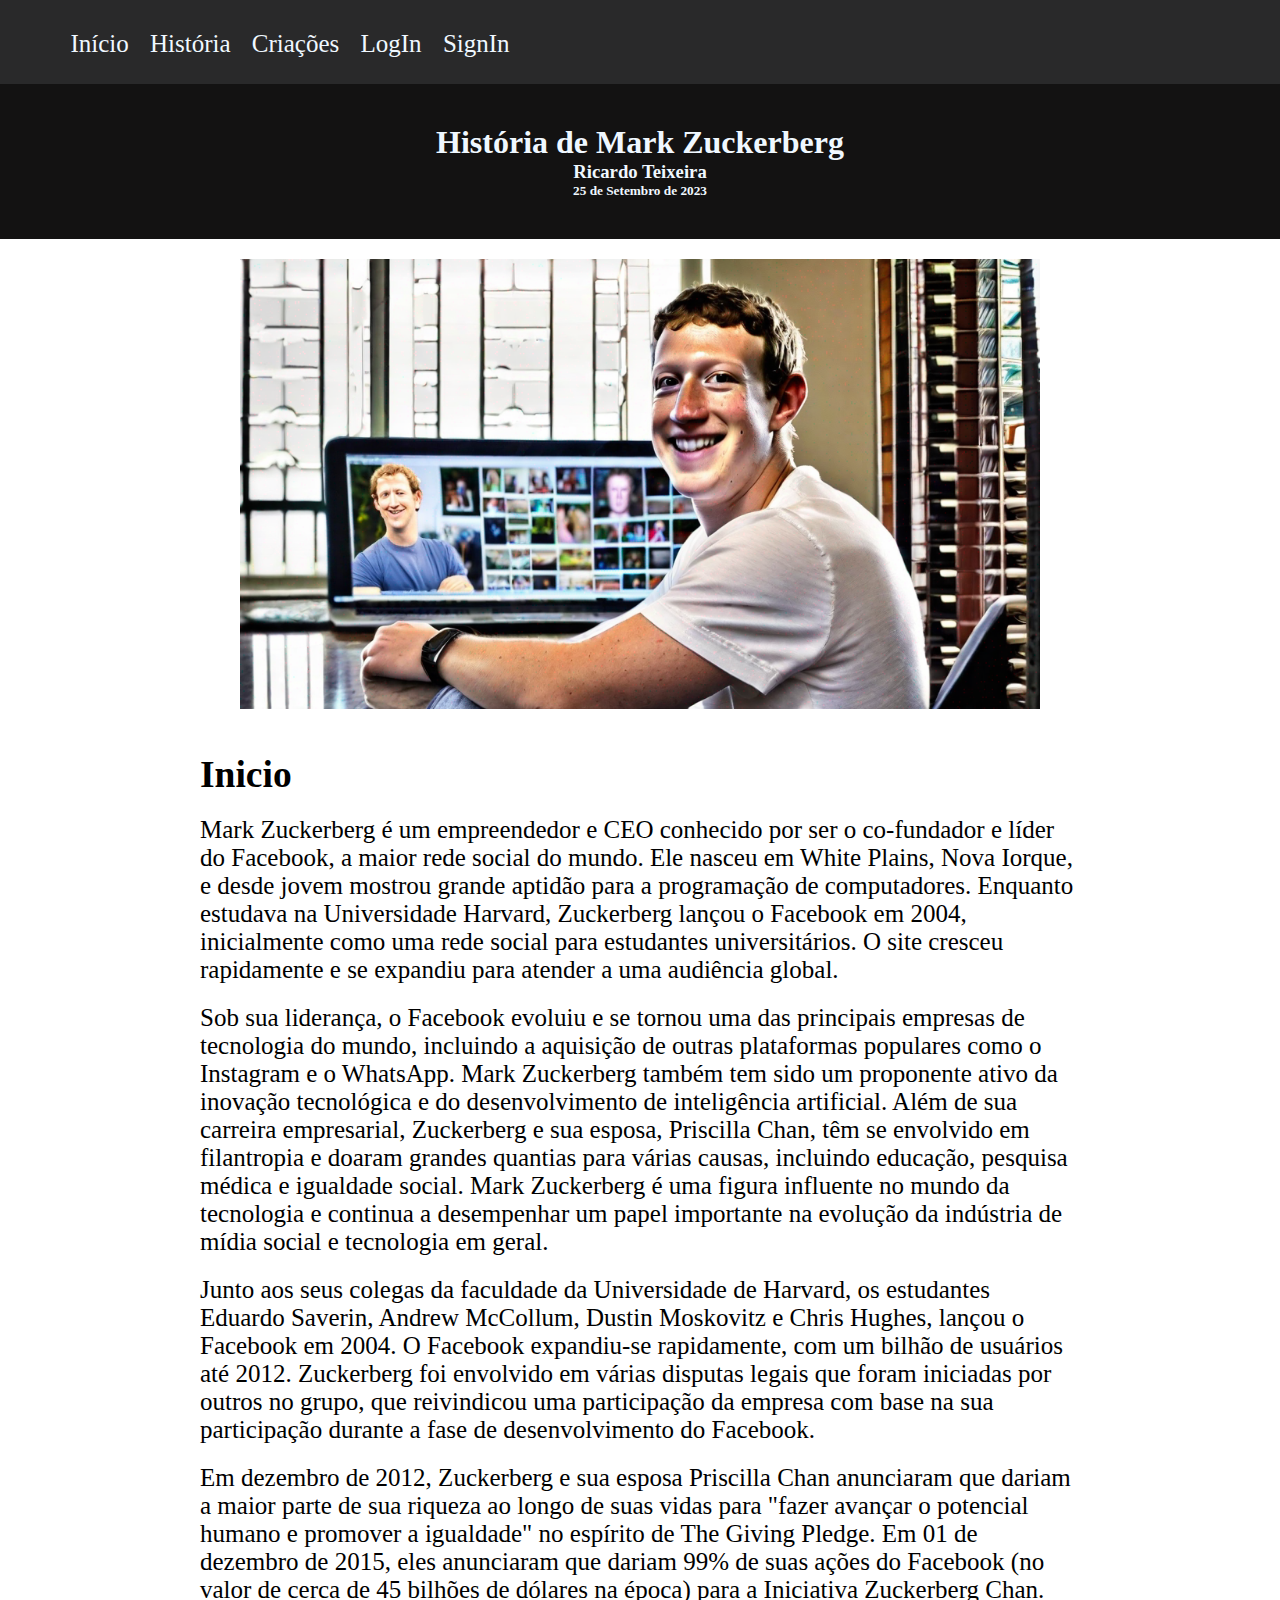
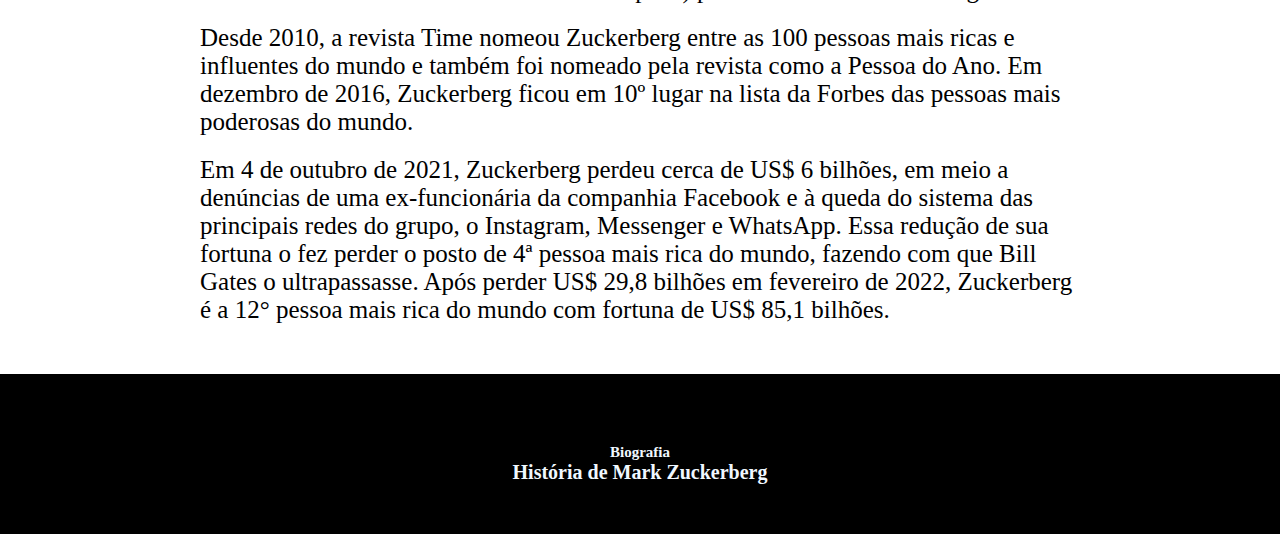
<file: bio-mark/bio-mark/index.html>
<!DOCTYPE html>
<html lang="pt-br">
<head>
    <meta charset="UTF-8">
    <meta name="viewport" content="width=device-width, initial-scale=1.0">
    <link rel="stylesheet" href="css/estilo.css">
    <title>Biografia - Mark Zuckerberg</title>
</head>
<body>
    
    <header class="menu">
        <nav class="menu-cabecalho">
            <a href="index.html"> Início  </a>
            <a href="vidainicial.html"> História </a>
            <a href="criacao.html"> Criações </a>
            <a href="login.html">LogIn</a>
            <a href="singin.html">SignIn</a>
        </nav> 
        <nav class="menu-cabecalho-segundo">
            
        </nav>
    </header>

   
    
    <main class="conteudo-principal-escrito">

        <div  class="conteudo-cabecalho-2">
            
            <h1>História de Mark Zuckerberg</h1>
            <h3>Ricardo Teixeira</h3>
            <h5>25 de Setembro de 2023</h5>
        </div>

            <div class="img-1" >
                <img  src="img/7FU7F6YHt1nt.png" alt="" width="800px">
            </div>
         
            <main class="conteudo-princial-escrito" >

                <div class="conteudo-principal-inicio">

                    <h2>Inicio</h2>
                    <p>
                        Mark Zuckerberg é um empreendedor e CEO conhecido por ser o co-fundador e líder do Facebook, a maior rede social do mundo. 
                        Ele nasceu em White Plains, Nova Iorque, e desde jovem mostrou grande aptidão para a programação de computadores. 
                        Enquanto estudava na Universidade Harvard, Zuckerberg lançou o Facebook em 2004, inicialmente como uma rede social para estudantes universitários. 
                        O site cresceu rapidamente e se expandiu para atender a uma audiência global. 
                    </p>
                    <p>
                        Sob sua liderança, o Facebook evoluiu e se tornou uma das principais empresas de tecnologia do mundo, incluindo a aquisição de outras plataformas 
                        populares como o Instagram e o WhatsApp. Mark Zuckerberg também tem sido um proponente ativo da inovação tecnológica e do desenvolvimento de inteligência artificial. 
                        Além de sua carreira empresarial, Zuckerberg e sua esposa, Priscilla Chan, têm se envolvido em filantropia e doaram grandes quantias para várias causas, 
                        incluindo educação, pesquisa médica e igualdade social. Mark Zuckerberg é uma figura influente no mundo da tecnologia e continua a 
                        desempenhar um papel importante na evolução da indústria de mídia social e tecnologia em geral.
                    </p>
                    <p>
                        Junto aos seus colegas da faculdade da Universidade de Harvard, os estudantes Eduardo Saverin, Andrew McCollum, Dustin Moskovitz e Chris Hughes, 
                        lançou o Facebook em 2004. O Facebook expandiu-se rapidamente, com um bilhão de usuários até 2012. Zuckerberg foi envolvido em várias disputas 
                        legais que foram iniciadas por outros no grupo, que reivindicou uma participação da empresa com base na sua participação durante a fase de desenvolvimento do Facebook.
                    </p>
                    <p>
                        Em dezembro de 2012, Zuckerberg e sua esposa Priscilla Chan anunciaram que dariam a maior parte de sua riqueza ao longo de suas vidas para "fazer avançar o potencial 
                        humano e promover a igualdade" no espírito de The Giving Pledge. Em 01 de dezembro de 2015, eles anunciaram que dariam 99% de suas ações do Facebook (no valor de cerca 
                        de 45 bilhões de dólares na época) para a Iniciativa Zuckerberg Chan.
                    </p>
                    <p>
                        Desde 2010, a revista Time nomeou Zuckerberg entre as 100 pessoas mais ricas e influentes do mundo e também foi nomeado pela revista como a Pessoa do Ano. Em dezembro 
                        de 2016, Zuckerberg ficou em 10º lugar na lista da Forbes das pessoas mais poderosas do mundo.
                    </p>
                    <p>
                        Em 4 de outubro de 2021, Zuckerberg perdeu cerca de US$ 6 bilhões, em meio a denúncias de uma ex-funcionária da companhia Facebook e à queda do sistema das principais redes do grupo,
                        o Instagram, Messenger e WhatsApp. Essa redução de sua fortuna o fez perder o posto de 4ª pessoa mais rica do mundo, fazendo com que Bill Gates o ultrapassasse. Após perder US$ 29,8
                        bilhões em fevereiro de 2022, Zuckerberg é a 12° pessoa mais rica do mundo com fortuna de US$ 85,1 bilhões.
                    </p>
                </div>
            </main>
    </main>

    <footer class="rodape">
        <div  class="rodape-conteudo">
            <h2>Biografia</h2>
            <h1>História de Mark Zuckerberg</h1>
        </div>
    </footer>
        
        
    

</body>
</html>
</file>
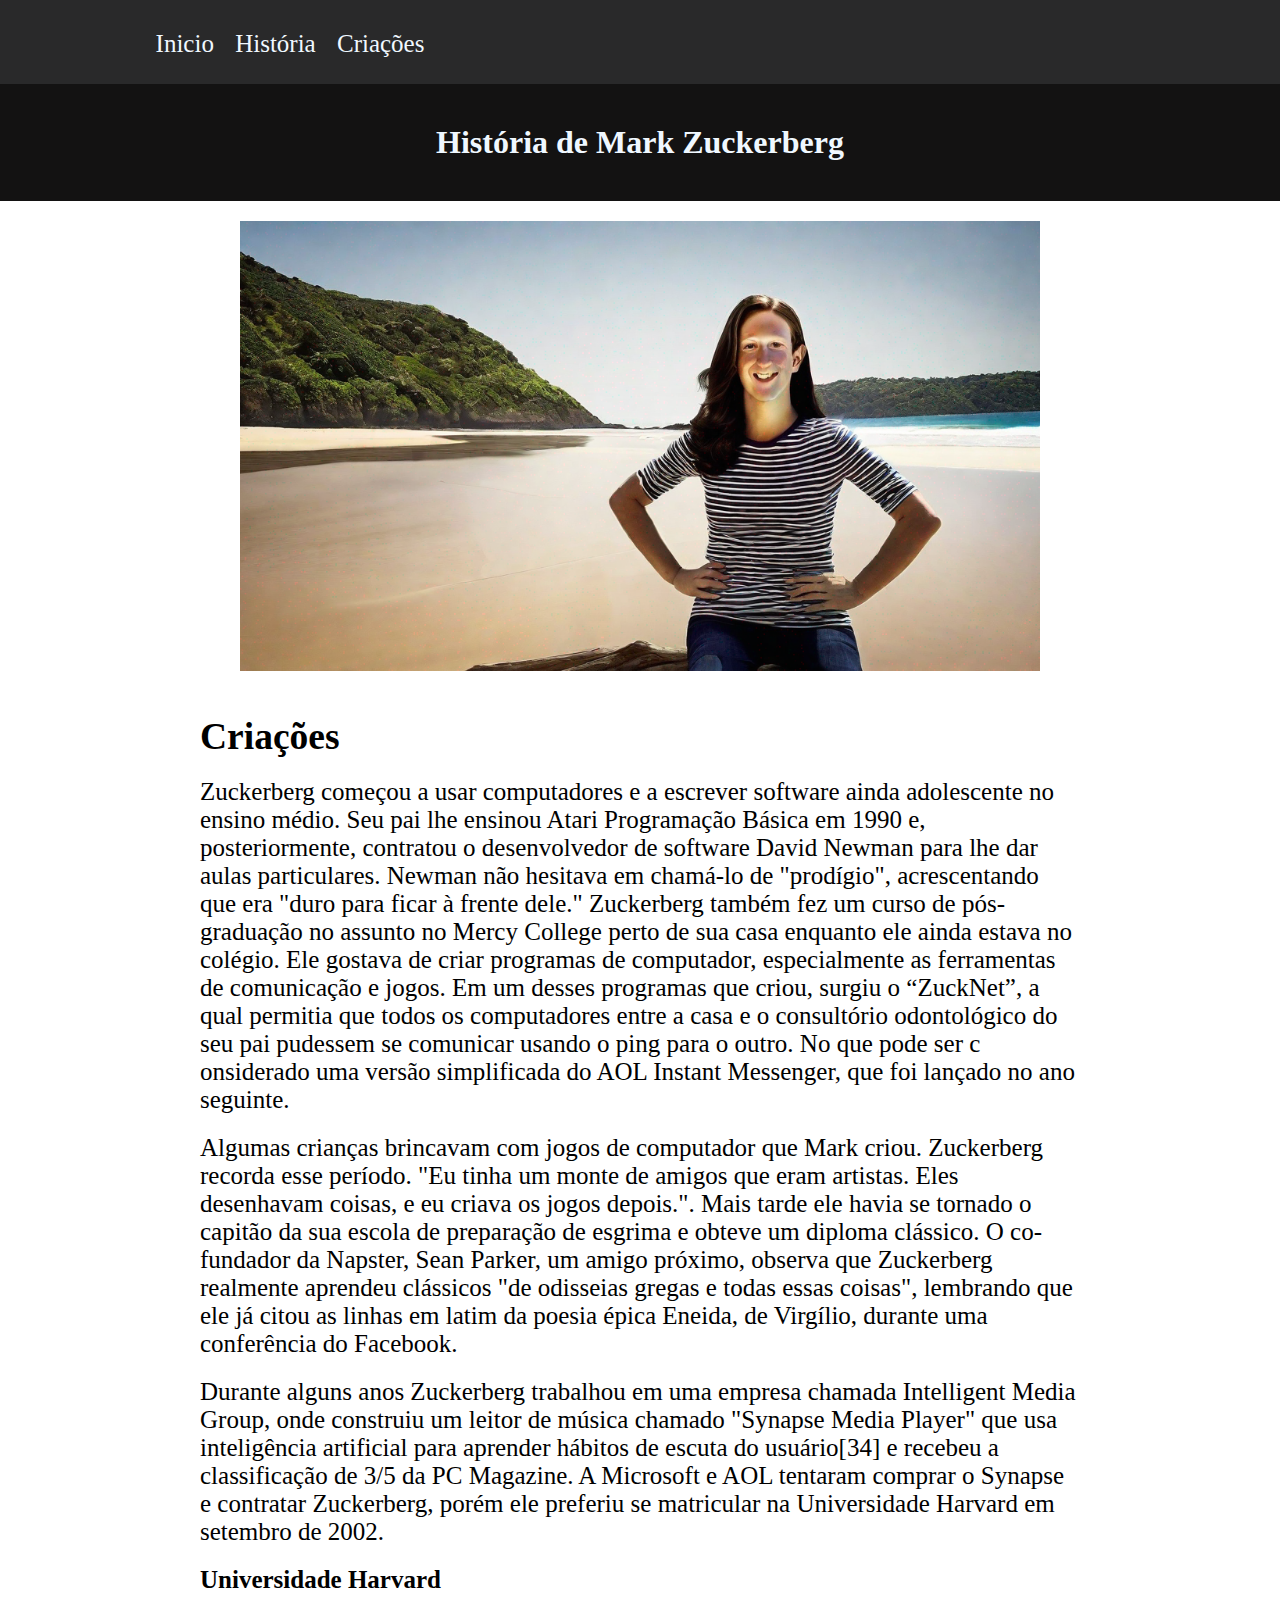
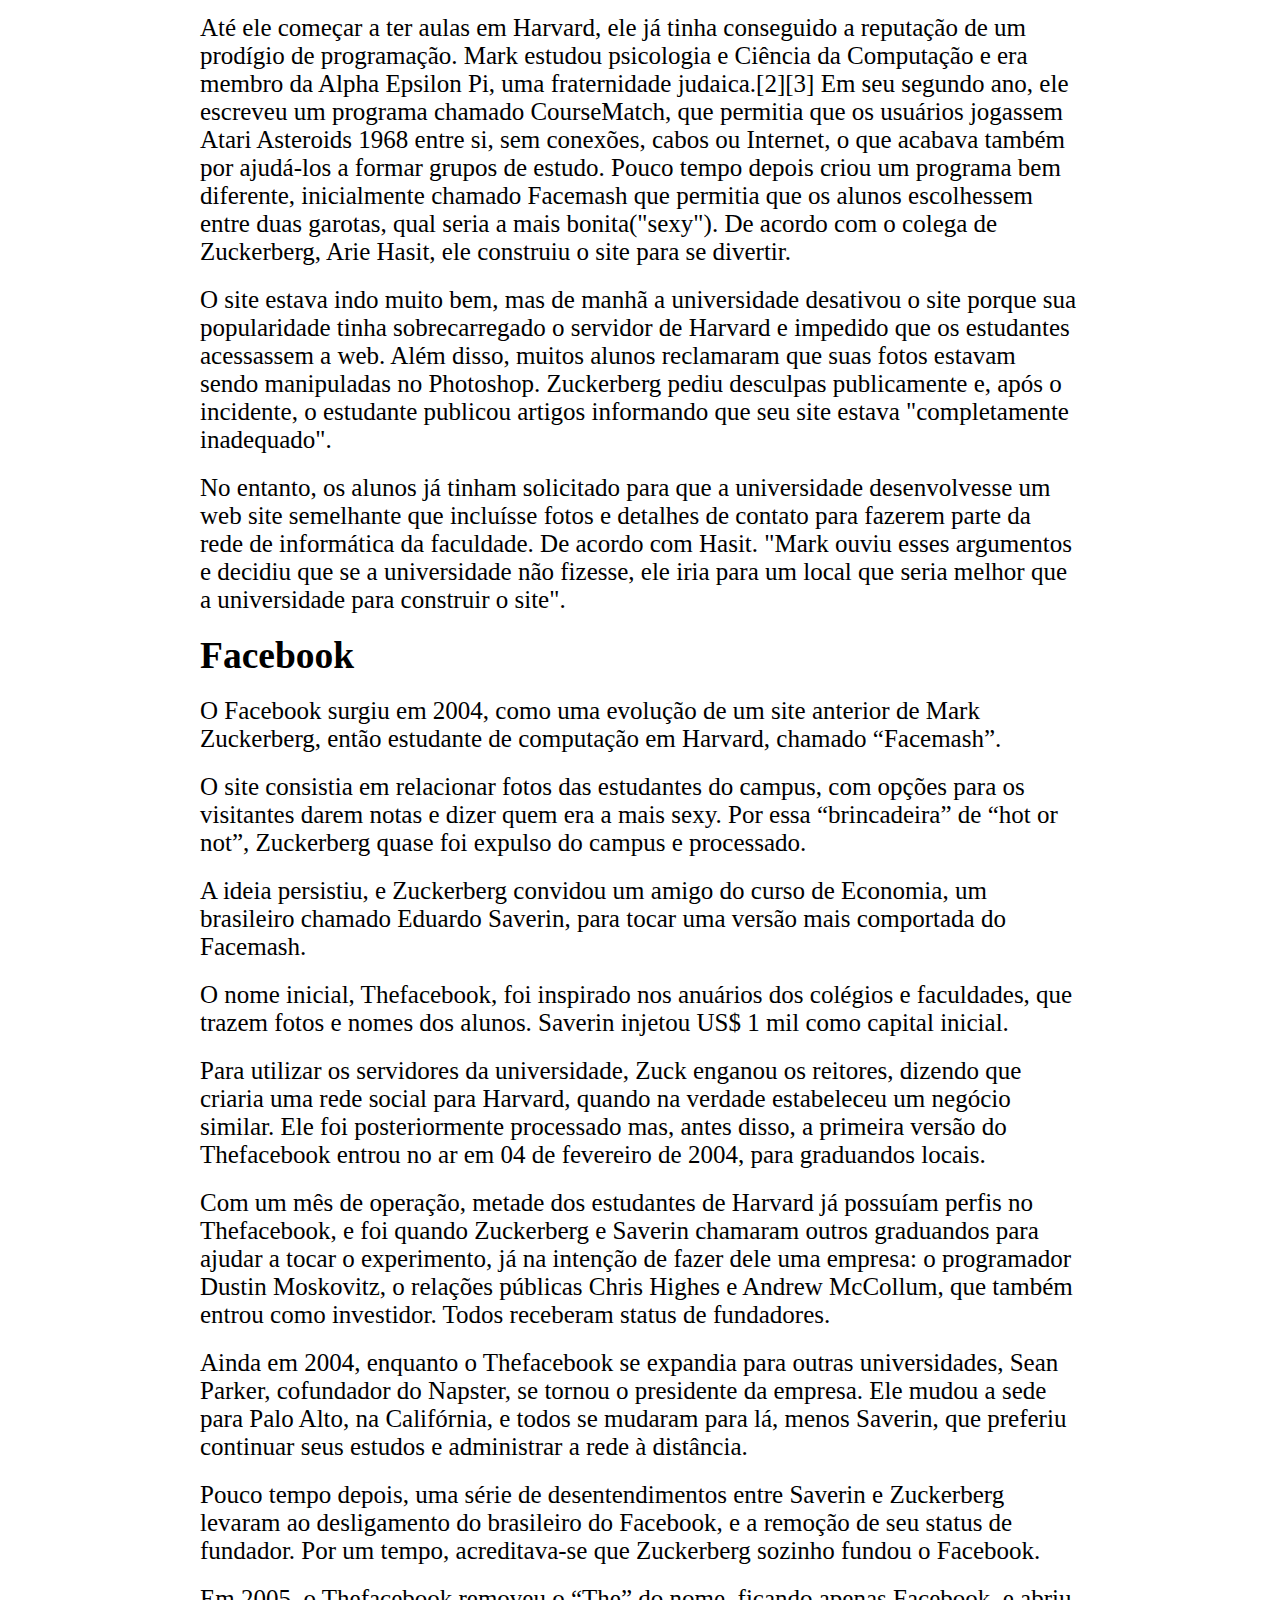
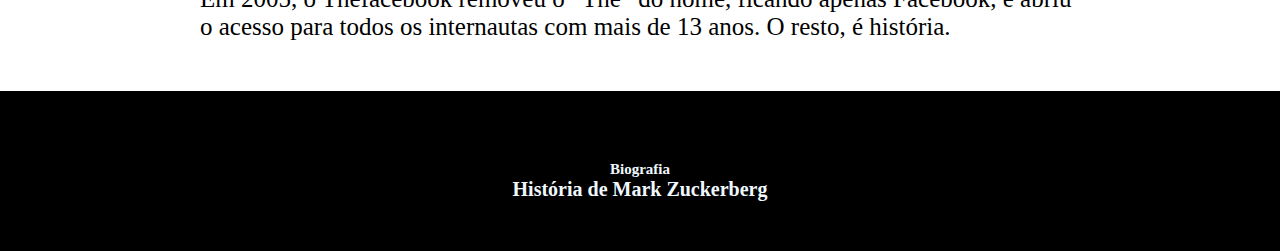
<file: bio-mark/bio-mark/criacao.html>
<!DOCTYPE html>
<html lang="pt-br">
<head>
    <meta charset="UTF-8">
    <meta name="viewport" content="width=device-width, initial-scale=1.0">
    <link rel="stylesheet" href="css/estilo.css">
    <title>Criações - Mark Zuckerberg</title>
</head>
<body>
    
    <header class="cabecalho">
        <nav class="menu-cabecalho">
            <a href="index.html"> Inicio </a>
            <a href="vidainicial.html"> História </a>
            <a href="criacao.html"> Criações </a>
        </nav>
    </header>

    <main class="conteudo-principal-escrito">

        <div  class="conteudo-cabecalho-2">
            <h1>História de Mark Zuckerberg</h1>
            
        </div>

        <div class="img-1" >
            <img src="img/P9A8wuWPO2vx.png" alt="" width="800px">
        </div>


        <div class="conteudo-principal-inicio" >

            <h2 class="conteudo-principal">Criações</h2>
            
                <p>
                    Zuckerberg começou a usar computadores e a escrever software ainda adolescente no ensino médio. Seu pai lhe ensinou Atari Programação Básica em 1990 e, 
                    posteriormente, contratou o desenvolvedor de software David Newman para lhe dar aulas particulares. Newman não hesitava em chamá-lo de "prodígio", acrescentando 
                    que era "duro para ficar à frente dele." Zuckerberg também fez um curso de pós-graduação no assunto no Mercy College perto de sua casa enquanto ele ainda estava no 
                    colégio. Ele gostava de criar programas de computador, especialmente as ferramentas de comunicação e jogos. Em um desses programas que criou, surgiu o “ZuckNet”, 
                    a qual permitia que todos os computadores entre a casa e o consultório odontológico do seu pai pudessem se comunicar usando o ping para o outro. No que pode ser c
                    onsiderado uma versão simplificada do AOL Instant Messenger, que foi lançado no ano seguinte.
                </p>
                <p>
                    Algumas crianças brincavam com jogos de computador que Mark criou. Zuckerberg recorda esse período. "Eu tinha um monte de amigos que eram artistas. Eles desenhavam coisas, 
                    e eu criava os jogos depois.". Mais tarde ele havia se tornado o capitão da sua escola de preparação de esgrima e obteve um diploma clássico. O co-fundador da Napster, Sean 
                    Parker, um amigo próximo, observa que Zuckerberg realmente aprendeu clássicos "de odisseias gregas e todas essas coisas", lembrando que ele já citou as linhas em latim da poesia 
                    épica Eneida, de Virgílio, durante uma conferência do Facebook.
                </p>
                <p>
                    Durante alguns anos Zuckerberg trabalhou em uma empresa chamada Intelligent Media Group, onde construiu um leitor de música chamado "Synapse Media Player" que usa inteligência 
                    artificial para aprender hábitos de escuta do usuário[34] e recebeu a classificação de 3/5 da PC Magazine. A Microsoft e AOL tentaram comprar o Synapse e contratar Zuckerberg,
                    porém ele preferiu se matricular na Universidade Harvard em setembro de 2002.
                </p>
                <h4>Universidade Harvard</h4>
                <p>
                    Até ele começar a ter aulas em Harvard, ele já tinha conseguido a reputação de um prodígio de programação. Mark estudou psicologia e Ciência da Computação e era membro 
                    da Alpha Epsilon Pi, uma fraternidade judaica.[2][3] Em seu segundo ano, ele escreveu um programa chamado CourseMatch, que permitia que os usuários jogassem Atari Asteroids
                    1968 entre si, sem conexões, cabos ou Internet, o que acabava também por ajudá-los a formar grupos de estudo. Pouco tempo depois criou um programa bem diferente, inicialmente
                    chamado Facemash que permitia que os alunos escolhessem entre duas garotas, qual seria a mais bonita("sexy"). De acordo com o colega de Zuckerberg, Arie Hasit, ele construiu 
                    o site para se divertir.
                </p>

                <p>
                    O site estava indo muito bem, mas de manhã a universidade desativou o site porque sua popularidade tinha sobrecarregado o servidor de Harvard e impedido que os estudantes
                    acessassem a web. Além disso, muitos alunos reclamaram que suas fotos estavam sendo manipuladas no Photoshop. Zuckerberg pediu desculpas publicamente e, após o incidente, 
                    o estudante publicou artigos informando que seu site estava "completamente inadequado".
                </p>
                <p>
                    No entanto, os alunos já tinham solicitado para que a universidade desenvolvesse um web site semelhante que incluísse fotos e detalhes de contato para fazerem parte da rede de 
                    informática da faculdade. De acordo com Hasit. "Mark ouviu esses argumentos e decidiu que se a universidade não fizesse, ele iria para um local que seria melhor que a universidade
                    para construir o site".
                </p>
                <h2> Facebook</h2>
                <p>
                    O Facebook surgiu em 2004, como uma evolução de um site anterior de Mark Zuckerberg, então estudante de computação em Harvard, chamado “Facemash”.
                </p>
                <p> 
                    O site consistia em relacionar fotos das estudantes do campus, com opções para os visitantes darem notas e dizer quem era a mais sexy. Por essa “brincadeira” de “hot or not”, 
                    Zuckerberg quase foi expulso do campus e processado.
                </p>
                <p>
                    A ideia persistiu, e Zuckerberg convidou um amigo do curso de Economia, um brasileiro chamado Eduardo Saverin, para tocar uma versão mais comportada do Facemash.
                </p>
                <p>
                    O nome inicial, Thefacebook, foi inspirado nos anuários dos colégios e faculdades, que trazem fotos e nomes dos alunos. Saverin injetou US$ 1 mil como capital inicial.
                </p>
                <p>
                    Para utilizar os servidores da universidade, Zuck enganou os reitores, dizendo que criaria uma rede social para Harvard, quando na verdade estabeleceu um negócio similar. 
                    Ele foi posteriormente processado mas, antes disso, a primeira versão do Thefacebook entrou no ar em 04 de fevereiro de 2004, para graduandos locais.
                </p>
                <p>
                    Com um mês de operação, metade dos estudantes de Harvard já possuíam perfis no Thefacebook, e foi quando Zuckerberg e Saverin chamaram outros graduandos para ajudar a tocar o
                    experimento, já na intenção de fazer dele uma empresa: o programador Dustin Moskovitz, o relações públicas Chris Highes e Andrew McCollum, que também entrou como investidor. 
                    Todos receberam status de fundadores.
                </p>
                <p>
                    Ainda em 2004, enquanto o Thefacebook se expandia para outras universidades, Sean Parker, cofundador do Napster, se tornou o presidente da empresa. Ele mudou a sede para Palo Alto, 
                    na Califórnia, e todos se mudaram para lá, menos Saverin, que preferiu continuar seus estudos e administrar a rede à distância.
                </p>
                <p>
                    Pouco tempo depois, uma série de desentendimentos entre Saverin e Zuckerberg levaram ao desligamento do brasileiro do Facebook, e a remoção de seu status de fundador.
                    Por um tempo, acreditava-se que Zuckerberg sozinho fundou o Facebook.
                </p>
                <p>
                    Em 2005, o Thefacebook removeu o “The” do nome, ficando apenas Facebook, e abriu o acesso para todos os internautas com mais de 13 anos. O resto, é história.
                </p>

        </div>

    </main>

    <footer class="rodape">
        <div  class="rodape-conteudo">
            <h2>Biografia</h2>
            <h1>História de Mark Zuckerberg</h1>
        </div>
    </footer>
            
            
    
    
</body>
</html>
</file>
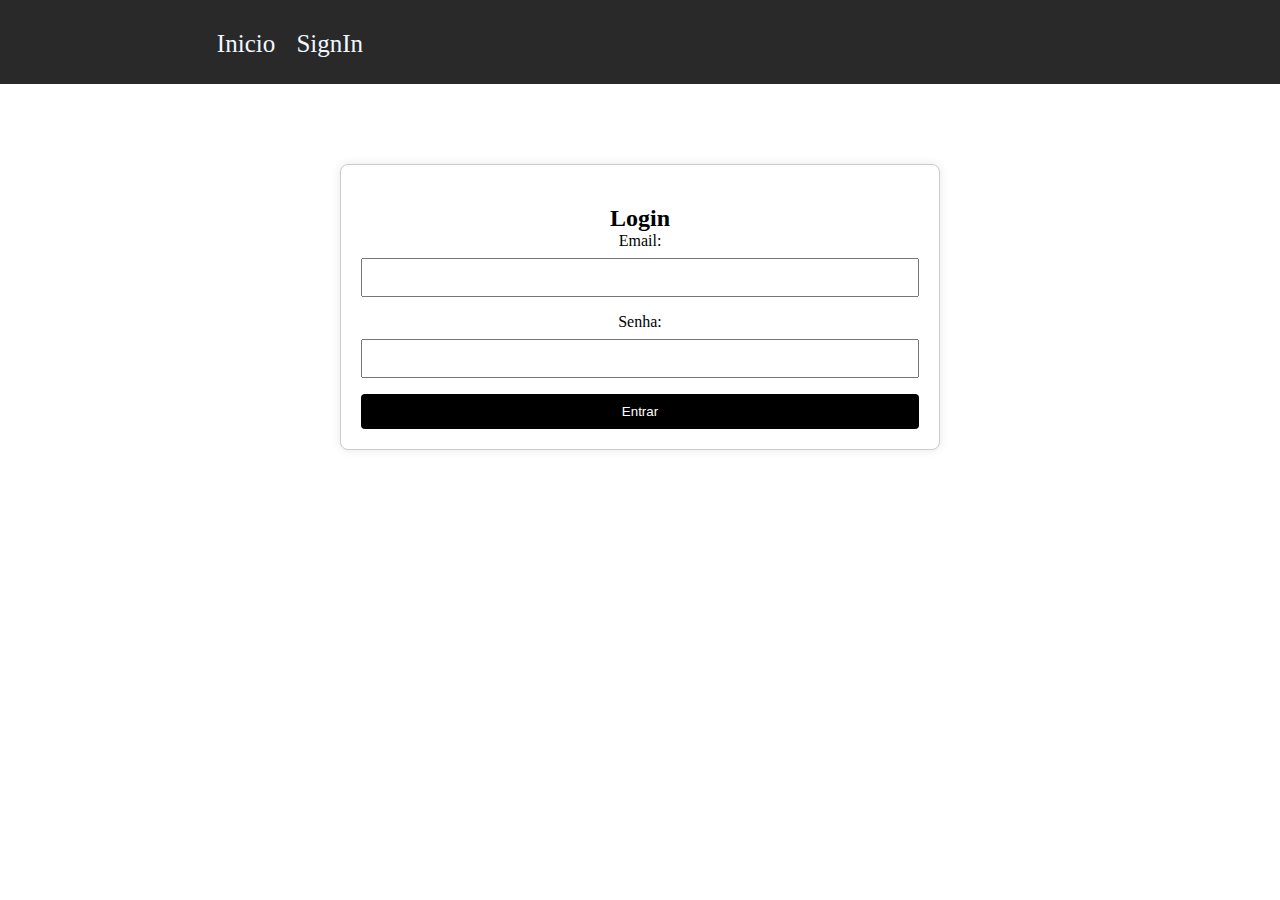
<file: bio-mark/bio-mark/login.html>
<!DOCTYPE html>
<html lang="pt-br">
<head>
    <meta charset="UTF-8">
    <meta name="viewport" content="width=device-width, initial-scale=1.0">
    <link rel="stylesheet" href="css/estilo.css">
    <title>Document</title>
</head>
<body>
    <header class="cabecalho">
        <nav class="menu-cabecalho">
            <a href="index.html"> Inicio </a>
            <a href="singin.html">SignIn</a>
        </nav>
    </header>
    
    <div id="login-container">
        <h2>Login</h2>
        <form id="login-form">
          <label for="email">Email:</label>
          <input type="email" id="email" required>
    
          <label for="password">Senha:</label>
          <input type="password" id="password" required>
    
          <button type="button" onclick="login()">Entrar</button>
        </form>
        <script>
            function login() {
              const email = document.getElementById('email').value;
              const password = document.getElementById('password').value;
        
              // Adicione lógica de autenticação aqui (para fins de demonstração, apenas exibindo alerta)
              alert(`Email: ${email}\nSenha: ${password}`);
            }
          </script>
      </div>

   

        
</body>
</html>
</file>
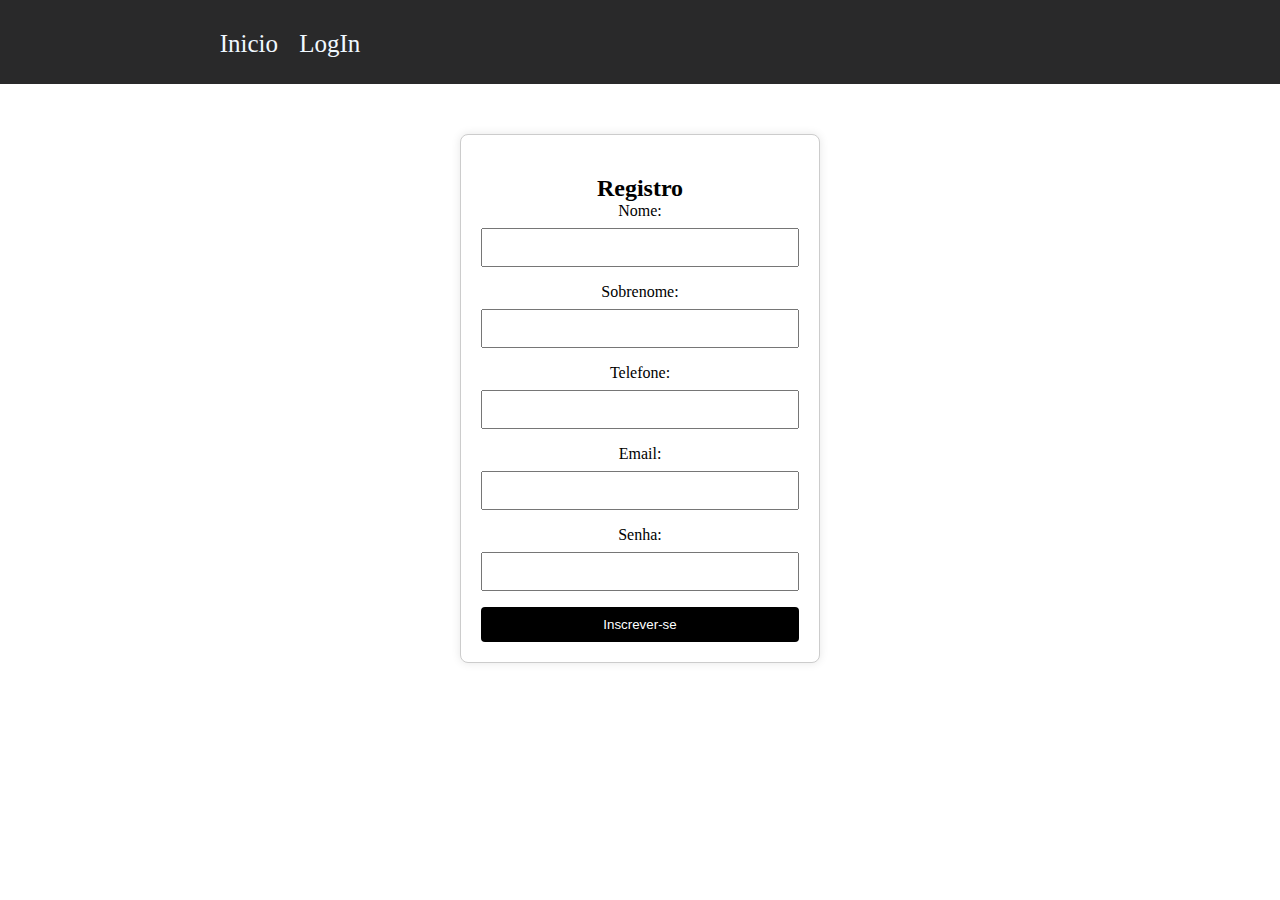
<file: bio-mark/bio-mark/singin.html>
<!DOCTYPE html>
<html lang="en">
<head>
    <meta charset="UTF-8">
    <meta name="viewport" content="width=device-width, initial-scale=1.0">
    <link rel="stylesheet" href="css/estilo.css">
    <title>Document</title>
</head>
<body>
    <header class="cabecalho">
        <nav class="menu-cabecalho">
            <a href="index.html"> Inicio </a>
            <a href="login.html">LogIn</a>
        </nav>
    </header>
    <div id="signup-container">
        <h2>Registro</h2>
        <form id="signup-form">
          <label for="firstName">Nome:</label>
          <input type="text" id="firstName" required>
    
          <label for="lastName">Sobrenome:</label>
          <input type="text" id="lastName" required>
    
          <label for="phone">Telefone:</label>
          <input type="tel" id="phone" required>
    
          <label for="email">Email:</label>
          <input type="email" id="email" required>
    
          <label for="password">Senha:</label>
          <input type="password" id="password" required>
    
          <button type="button" onclick="signup()">Inscrever-se</button>
        </form>
      </div>

      <script>
        function signup() {
          const firstName = document.getElementById('firstName').value;
          const lastName = document.getElementById('lastName').value;
          const phone = document.getElementById('phone').value;
          const email = document.getElementById('email').value;
          const password = document.getElementById('password').value;
    
          // Adicione lógica de registro aqui (para fins de demonstração, apenas exibindo alerta)
          alert(`Nome: ${firstName} ${lastName}\nTelefone: ${phone}\nEmail: ${email}\nSenha: ${password}`);
        }
      </script>
</body>
</html>
</file>
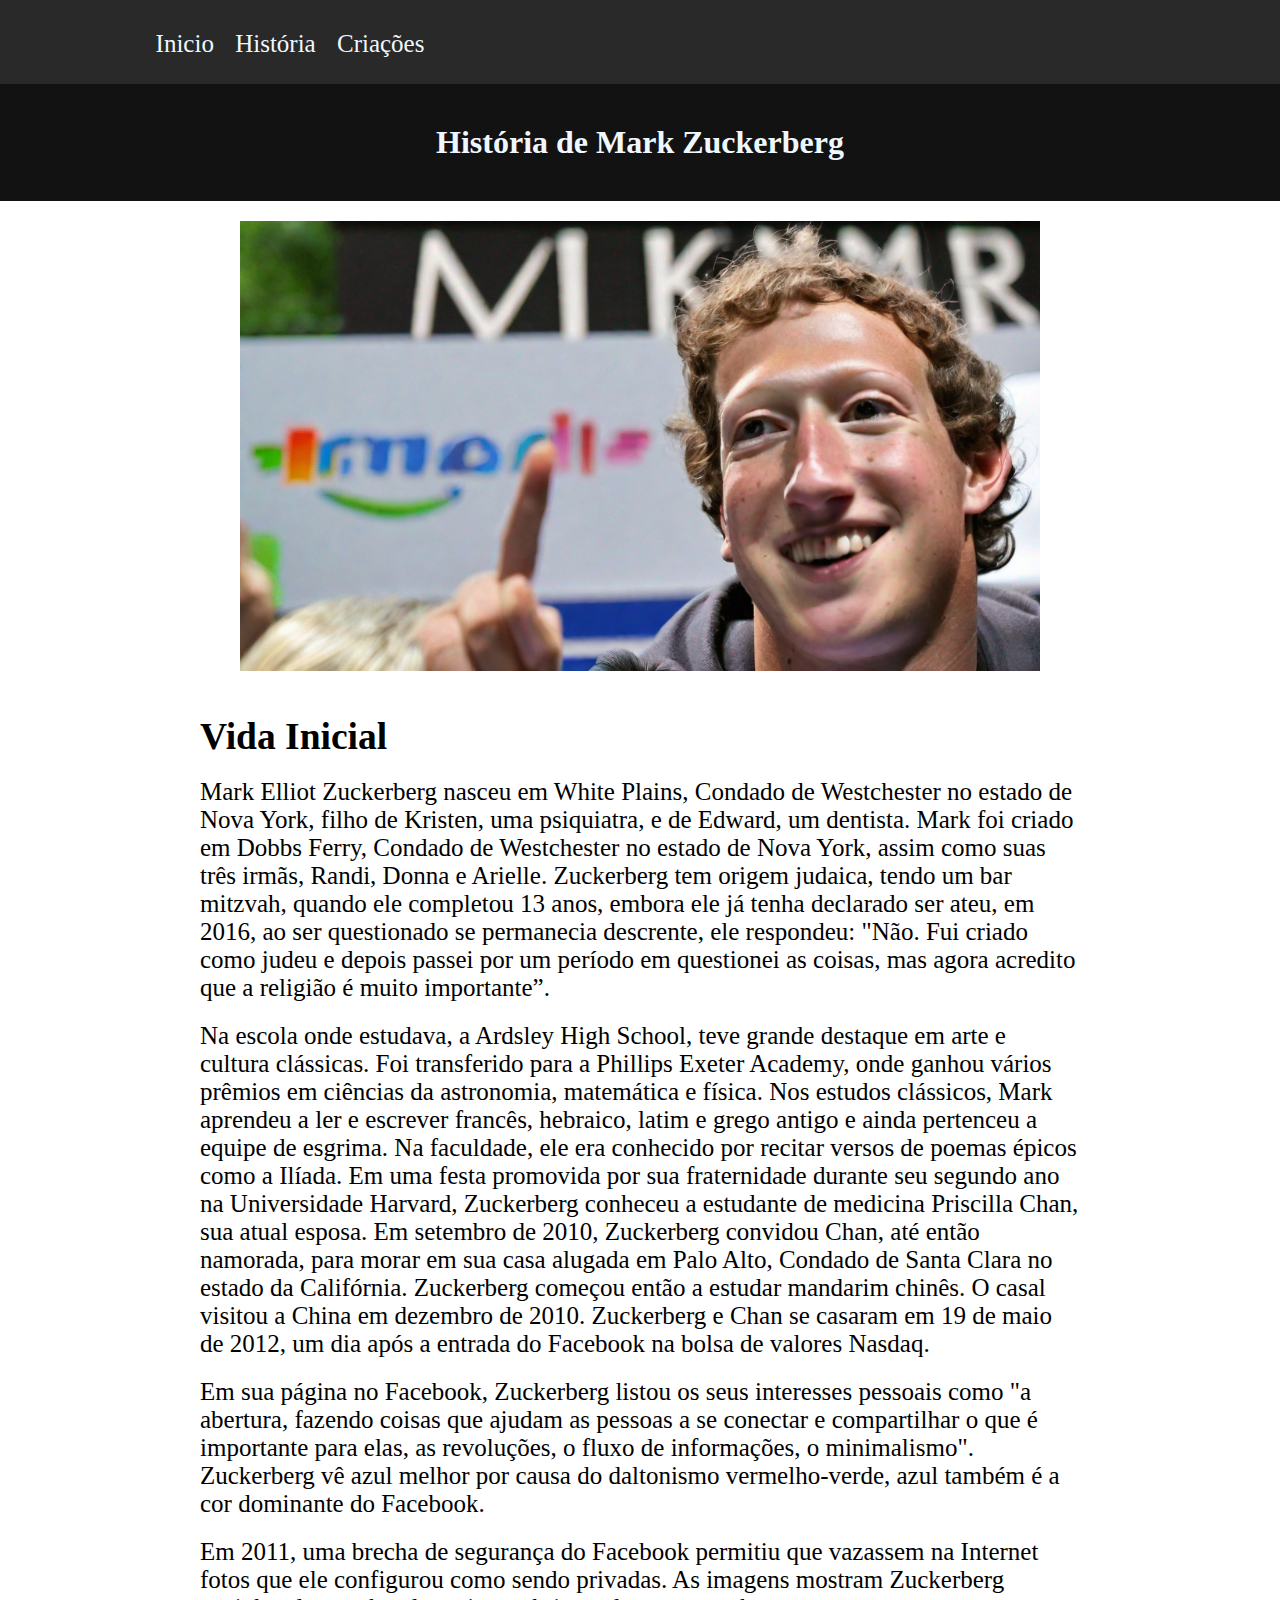
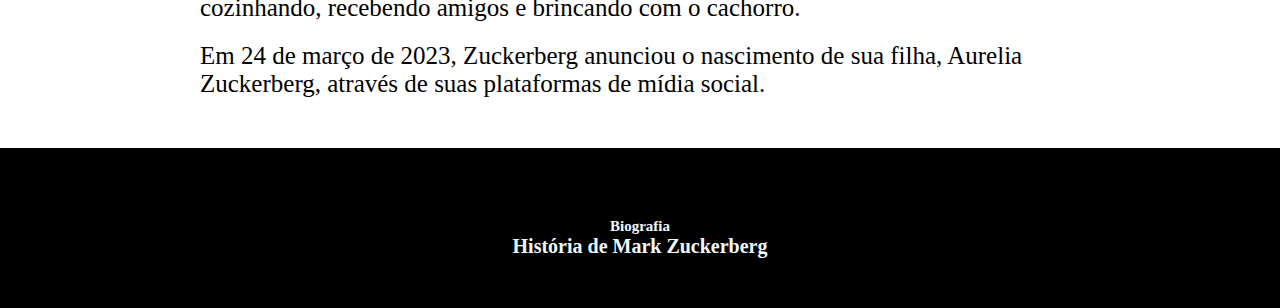
<file: bio-mark/bio-mark/vidainicial.html>
<!DOCTYPE html>
<html lang="pt-br">
<head>
    <meta charset="UTF-8">
    <meta name="viewport" content="width=device-width, initial-scale=1.0">
    <link rel="stylesheet" href="css/estilo.css">
    <title>Vida Incial - Mark Zuckerberg</title>
</head>
<body>

    <header class="cabecalho">
        <nav class="menu-cabecalho">
            <a href="index.html"> Inicio </a>
            <a href="vidainicial.html"> História </a>
            <a href="criacao.html"> Criações </a>
        </nav>

     
    </header>

    <main class="conteudo-principal-escrito">

        <div  class="conteudo-cabecalho-2">
            <h1>História de Mark Zuckerberg</h1>
        </div>
        
        <div class="img-1" >
            <img src="img/kEIyXgjWH5Nk.png" alt="" width="800px">
        </div>
            
        <div class="conteudo-principal-inicio">

            <h2 class="conteudo-principal" >Vida Inicial</h2>
            <p>
                Mark Elliot Zuckerberg nasceu em White Plains, Condado de Westchester no estado de Nova York, filho de Kristen, uma psiquiatra, e de Edward,
                 um dentista. Mark foi criado em Dobbs Ferry, Condado de Westchester no estado de Nova York, assim como suas três irmãs, Randi, Donna e Arielle.
                  Zuckerberg tem origem judaica, tendo um bar mitzvah, quando ele completou 13 anos, embora ele já tenha declarado ser ateu, em 2016, ao ser questionado 
                  se permanecia descrente, ele respondeu: "Não. Fui criado como judeu e depois passei por um período em questionei as coisas, mas agora acredito que a 
                  religião é muito importante”.
            </p>
            <p>
                Na escola onde estudava, a Ardsley High School, teve grande destaque em arte e cultura clássicas. Foi transferido para a Phillips Exeter Academy, 
                onde ganhou vários prêmios em ciências da astronomia, matemática e física. Nos estudos clássicos, Mark aprendeu a ler e escrever francês, hebraico, 
                latim e grego antigo e ainda pertenceu a equipe de esgrima. Na faculdade, ele era conhecido por recitar versos de poemas épicos como a Ilíada.
                 Em uma festa promovida por sua fraternidade durante seu segundo ano na Universidade Harvard, Zuckerberg conheceu a estudante de medicina Priscilla Chan, 
                 sua atual esposa. Em setembro de 2010, Zuckerberg convidou Chan, até então namorada, para morar em sua casa alugada em Palo Alto, Condado de Santa Clara 
                 no estado da Califórnia. Zuckerberg começou então a estudar mandarim chinês. O casal visitou a China em dezembro de 2010. Zuckerberg e Chan se casaram 
                 em 19 de maio de 2012, um dia após a entrada do Facebook na bolsa de valores Nasdaq.
            </p>
            <p>
                Em sua página no Facebook, Zuckerberg listou os seus interesses pessoais como "a abertura, fazendo coisas que ajudam as pessoas a se conectar e compartilhar o que é
                importante para elas, as revoluções, o fluxo de informações, o minimalismo". Zuckerberg vê azul melhor por causa do daltonismo vermelho-verde, azul também é a cor dominante 
                do Facebook.
            </p>
            <p>
                Em 2011, uma brecha de segurança do Facebook permitiu que vazassem na Internet fotos que ele configurou como sendo privadas. As imagens mostram Zuckerberg cozinhando,
                recebendo amigos e brincando com o cachorro.
            </p>
            <p>
                Em 24 de março de 2023, Zuckerberg anunciou o nascimento de sua filha, Aurelia Zuckerberg, através de suas plataformas de mídia social.
            </p>
        </div>

    </main>

    <footer class="rodape">
        <div  class="rodape-conteudo">
            <h2>Biografia</h2>
            <h1>História de Mark Zuckerberg</h1>
        </div>
    </footer>
    
    
    
</body>
</html>
</file>
<file: bio-mark/bio-mark/css/estilo.css>
@import url();

*{
    margin: 0;
    padding: 0;
    box-sizing: border-box;
    text-decoration: none;
}

body{
    font-size: 100%;
}


header{
    background:rgba(31, 31, 32, 0.957);
    font-size: 25px;
    padding-top: 50px;
    word-spacing: 15px;
    padding-top: 30px;
    padding-left: 45px;
    padding-right: 2.813rem;
    padding-bottom: 1.6rem;
}



.menu-cabecalho{
    color: aliceblue;
    text-align: center;
    margin-right: 700px;

}

.menu-cabecalho-segundo{
    color: aliceblue;
    text-align: center;
    margin-left: 700px;
    
}

.borda {
    border: 1px;
}

a{
    color: inherit;
}

a:link {
    text-decoration: none;
}
a:visited {
    text-decoration: none;
}

a:active {
    text-decoration: none;
} 


.img-1 { 
    text-align: center;
    padding: 20px;
}

.conteudo-cabecalho-2 {
    padding: 40px;
    width: 20;
    text-align: center;
    
    background: rgb(19, 18, 18);
    color: aliceblue;
}

.conteudo-princial-escrito {
    text-align: center;
}


.conteudo-principal-inicio {
    text-align: left;
    margin-left: 200px;
    font-size: 25px;
    margin-right: 200px;
}

p {
    margin-top: 20px;
}

h4 {
    margin-top: 20px;
}

h2{
    margin-top: 20px;
}

.rodape {
    margin-top: 50px;
    background:black;
    padding-top: 50px;
    padding-bottom: 50px;
    
}

.rodape-conteudo {
    color: aliceblue;
    font-size: 10px;
    text-align: center;
}


#login-container {
    background-color: #fff;
    border: 1px solid #ccc;
    padding: 20px;
    border-radius: 8px;
    box-shadow: 0 0 10px rgba(0, 0, 0, 0.1);
    width: 600px; 
    text-align: center; 
    margin: auto; 
    margin-top: 80px;
  }

  #login-form {
    display: flex;
    flex-direction: column;
  }

  #login-form label {
    margin-bottom: 8px;
  }

  #login-form input {
    padding: 10px;
    margin-bottom: 16px;
  }

  #login-form button {
    padding: 10px;
    background-color: #000000;
    color: #fff;
    border: none;
    border-radius: 4px;
    cursor: pointer;
  }

  #signup-container {
    background-color: #fff;
    border: 1px solid #ccc;
    padding: 20px;
    border-radius: 8px;
    box-shadow: 0 0 10px rgba(0, 0, 0, 0.1);
    width: 360px;
    text-align: center;
    margin: auto; 
    margin-top: 50px;
  }

  #signup-form {
    display: flex;
    flex-direction: column;
  }

  #signup-form label {
    margin-bottom: 8px;
  }

  #signup-form input {
    padding: 10px;
    margin-bottom: 16px;
  }

  #signup-form button {
    padding: 10px;
    background-color: #000000;
    color: #fff;
    border: none;
    border-radius: 4px;
    cursor: pointer;
  }
</file>
